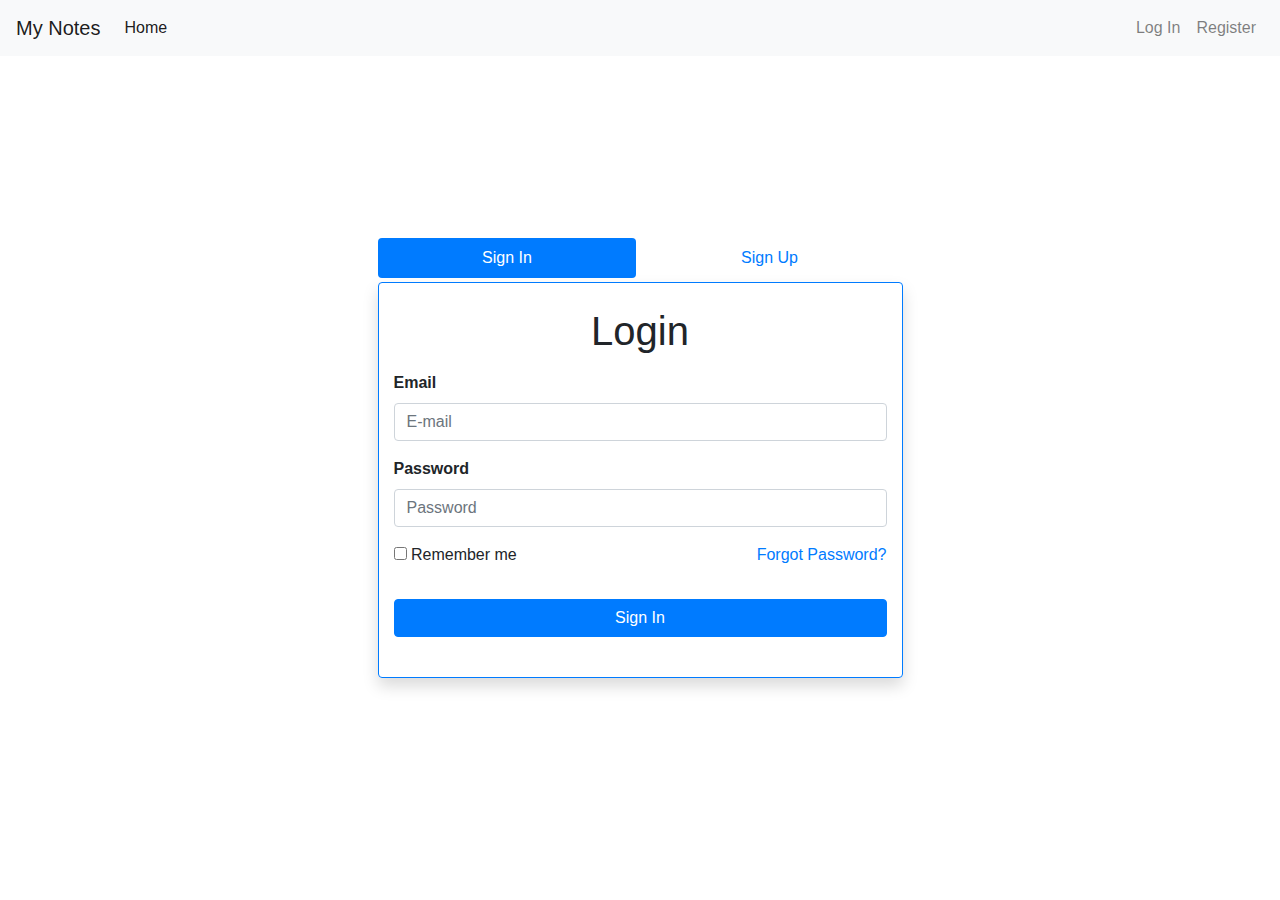
<file: index2.html>
﻿<!-- JQuery Version -->
<!DOCTYPE html>
<html class="h-100">
<head>
    <meta charset="utf-8" />
    <meta name="viewport" content="width=device-width, initial-scale=1, shrink-to-fit=no" />
    <title>My Notes</title>
    <link href="Content/bootstrap.min.css" rel="stylesheet" />
    <link href="Content/fontawesome-all.min.css" rel="stylesheet" />
    <link href="Content/styles.css" rel="stylesheet" />

</head>
<body class="h-100">
    <div class="loading d-none">
        <div class="spinner-border" role="status">
            <span class="sr-only">Loading...</span>
        </div>
    </div>

    <header>
        <!-- Fixed navbar -->
        <nav class="navbar navbar-expand-md navbar-light fixed-top bg-light">
            <a class="navbar-brand" href="">My Notes</a>
            <button class="navbar-toggler" type="button" data-toggle="collapse" data-target="#navbarCollapse" aria-controls="navbarCollapse" aria-expanded="false" aria-label="Toggle navigation">
                <span class="navbar-toggler-icon"></span>
            </button>
            <div class="collapse navbar-collapse" id="navbarCollapse">
                <ul class="navbar-nav mr-auto">
                    <li class="nav-item active">
                        <a class="nav-link" href="">Home</a>
                    </li>
                </ul>
                <ul class="navbar-nav navbar-login only-logged-out">
                    <li class="nav-item">
                        <a class="nav-link" href="#pills-signin">Log In</a>
                    </li>
                    <li class="nav-item">
                        <a class="nav-link" href="#pills-signup">Register</a>
                    </li>
                </ul>
                <ul class="navbar-nav only-logged-in">
                    <li class="nav-item">
                        <a class="nav-link" href="#" id="btnLogout">Logout</a>
                    </li>
                </ul>
            </div>
        </nav>
    </header>

    <div id="page-login" class="page">
        <div id="login" class="d-flex flex-direction-column h-100">
            <!--https://codepen.io/mianzaid/pen/YBQZvg-->
            <!--https://codepen.io/yigith/pen/qBOgvgp-->
            <div class="container m-auto">
                <div class="col-sm-8 col-lg-6 ml-auto mr-auto login-tabs-container">
                    <ul class="nav nav-pills nav-fill mb-1" id="pills-tab" role="tablist">
                        <li class="nav-item"> <a class="nav-link active" id="pills-signin-tab" data-toggle="pill" href="#pills-signin" role="tab" aria-controls="pills-signin" aria-selected="true">Sign In</a> </li>
                        <li class="nav-item"> <a class="nav-link" id="pills-signup-tab" data-toggle="pill" href="#pills-signup" role="tab" aria-controls="pills-signup" aria-selected="false">Sign Up</a> </li>
                    </ul>
                    <div class="tab-content" id="pills-tabContent">
                        <div class="tab-pane fade show active" id="pills-signin" role="tabpanel" aria-labelledby="pills-signin-tab">
                            <div class="col-sm-12 border border-primary shadow rounded py-4">
                                <h1 class="mb-3 text-center">Login</h1>
                                <!--<div class="text-center"><img src="https://placehold.it/80x80" class="rounded-circle border p-1"></div>-->
                                <div class="alert message"></div>
                                <form method="post" id="signinform">
                                    <input type="hidden" name="grant_type" value="password" />
                                    <div class="form-group">
                                        <label class="font-weight-bold">Email</label>
                                        <input type="email" name="username" id="signinemail" class="form-control" placeholder="E-mail" required>
                                    </div>
                                    <div class="form-group">
                                        <label class="font-weight-bold">Password</label>
                                        <input type="password" name="password" id="signinpassword" class="form-control" placeholder="Password" required>
                                    </div>
                                    <div class="form-group">
                                        <div class="row">
                                            <div class="col">
                                                <label><input type="checkbox" id="signinrememberme"> Remember me</label>
                                            </div>
                                            <div class="col text-right"> <a href="#" data-toggle="modal" data-target="#forgotPass">Forgot Password?</a> </div>
                                        </div>
                                    </div>
                                    <div class="form-group mt-4">
                                        <input type="submit" name="submit" id="signinsubmit" value="Sign In" class="btn btn-block btn-primary">
                                    </div>
                                </form>
                            </div>
                        </div>
                        <div class="tab-pane fade" id="pills-signup" role="tabpanel" aria-labelledby="pills-signup-tab">
                            <div class="col-sm-12 border border-primary shadow rounded py-4">
                                <h1 class="mb-3 text-center">Register</h1>
                                <!--<div class="text-center"><img src="https://placehold.it/80x80" class="rounded-circle border p-1"></div>-->
                                <div class="alert message"></div>
                                <form method="post" id="signupform">
                                    <div class="form-group">
                                        <label class="font-weight-bold">Email</label>
                                        <input type="email" name="Email" id="signupemail" class="form-control" placeholder="E-mail" required>
                                    </div>
                                    <div class="form-group">
                                        <label class="font-weight-bold">Password</label>
                                        <input type="password" name="Password" id="signuppassword" class="form-control" placeholder="Password" required>
                                    </div>
                                    <div class="form-group">
                                        <label class="font-weight-bold">Confirm Password</label>
                                        <input type="password" name="ConfirmPassword" id="signupcpassword" class="form-control" placeholder="Password" required>
                                    </div>
                                    <div class="form-group mt-4">
                                        <input type="submit" name="signupsubmit" id="signupsubmit" value="Sign Up" class="btn btn-block btn-primary">
                                    </div>
                                </form>
                            </div>
                        </div>
                    </div>
                </div>

                <!-- Modal -->
                <div class="modal fade" id="forgotPass" tabindex="-1" role="dialog" aria-hidden="true">
                    <div class="modal-dialog" role="document">
                        <form method="post" id="forgotpassForm">
                            <div class="modal-content">
                                <div class="modal-header">
                                    <h5 class="modal-title">Forgot Password</h5>
                                    <button type="button" class="close" data-dismiss="modal" aria-label="Close"> <span aria-hidden="true">&times;</span> </button>
                                </div>
                                <div class="modal-body">
                                    <div class="form-group">
                                        <label>Email</label>
                                        <input type="email" name="forgotemail" id="forgotemail" class="form-control" placeholder="Enter your valid email..." required>
                                    </div>
                                    <div class="form-group">
                                    </div>
                                </div>
                                <div class="modal-footer">
                                    <button type="button" class="btn btn-secondary" data-dismiss="modal">Sign In</button>
                                    <button type="submit" name="forgotPass" class="btn btn-primary"><i class="fa fa-envelope"></i> Send Request</button>
                                </div>
                            </div>
                        </form>
                    </div>
                </div>
            </div>
        </div>
    </div>

    <div id="page-app" class="page">
        <div class="container-fluid">
            <div class="row py-3">
                <div class="col-md-4 col-lg-3">
                    <button type="button" class="btn btn-success mb-2 add-new-note">
                        <i class="fas fa-plus"></i> New Note
                    </button>
                    <div class="list-group" id="notes"></div>
                </div>
                <div class="col-md-8 col-lg-9 mt-md-0 mt-3">
                    <form id="frmNote">
                        <div class="form-group">
                            <input id="title" type="text" class="form-control" placeholder="Title" required />
                        </div>
                        <div class="form-group">
                            <textarea id="content" class="form-control" placeholder="Content" rows="10" cols="20"></textarea>
                        </div>
                        <div class="d-flex">
                            <button type="submit" class="btn btn-primary">Save</button>
                            <button id="btnDelete" type="button" class="btn btn-danger ml-auto">
                                <i class="fas fa-trash"></i>
                            </button>
                        </div>
                    </form>
                </div>
            </div>
        </div>
    </div>

    <script src="Scripts/jquery-3.5.1.min.js"></script>
    <script src="Scripts/bootstrap.bundle.min.js"></script>
    <script src="Scripts/index2.js"></script>
</body>
</html>
</file>
<file: Content/styles.css>
﻿body {
    padding-top: 56px;
}

.page {
    display: none;
    height: 100%;
}

.message {
    display: none;
}

.message ul {
    margin-bottom: 0;
    padding-left: 1rem;
}

.loading {
    position: fixed;
    top: 0;
    left: 0;
    width: 100%;
    height: 100%;
    background-color: rgba(0, 0, 0, .5);
    display: flex;
    z-index: 9999;
}

    .loading > div {
        margin: auto;
    }

.login-tabs-container {
    margin-top: -40px;
}
</file>
